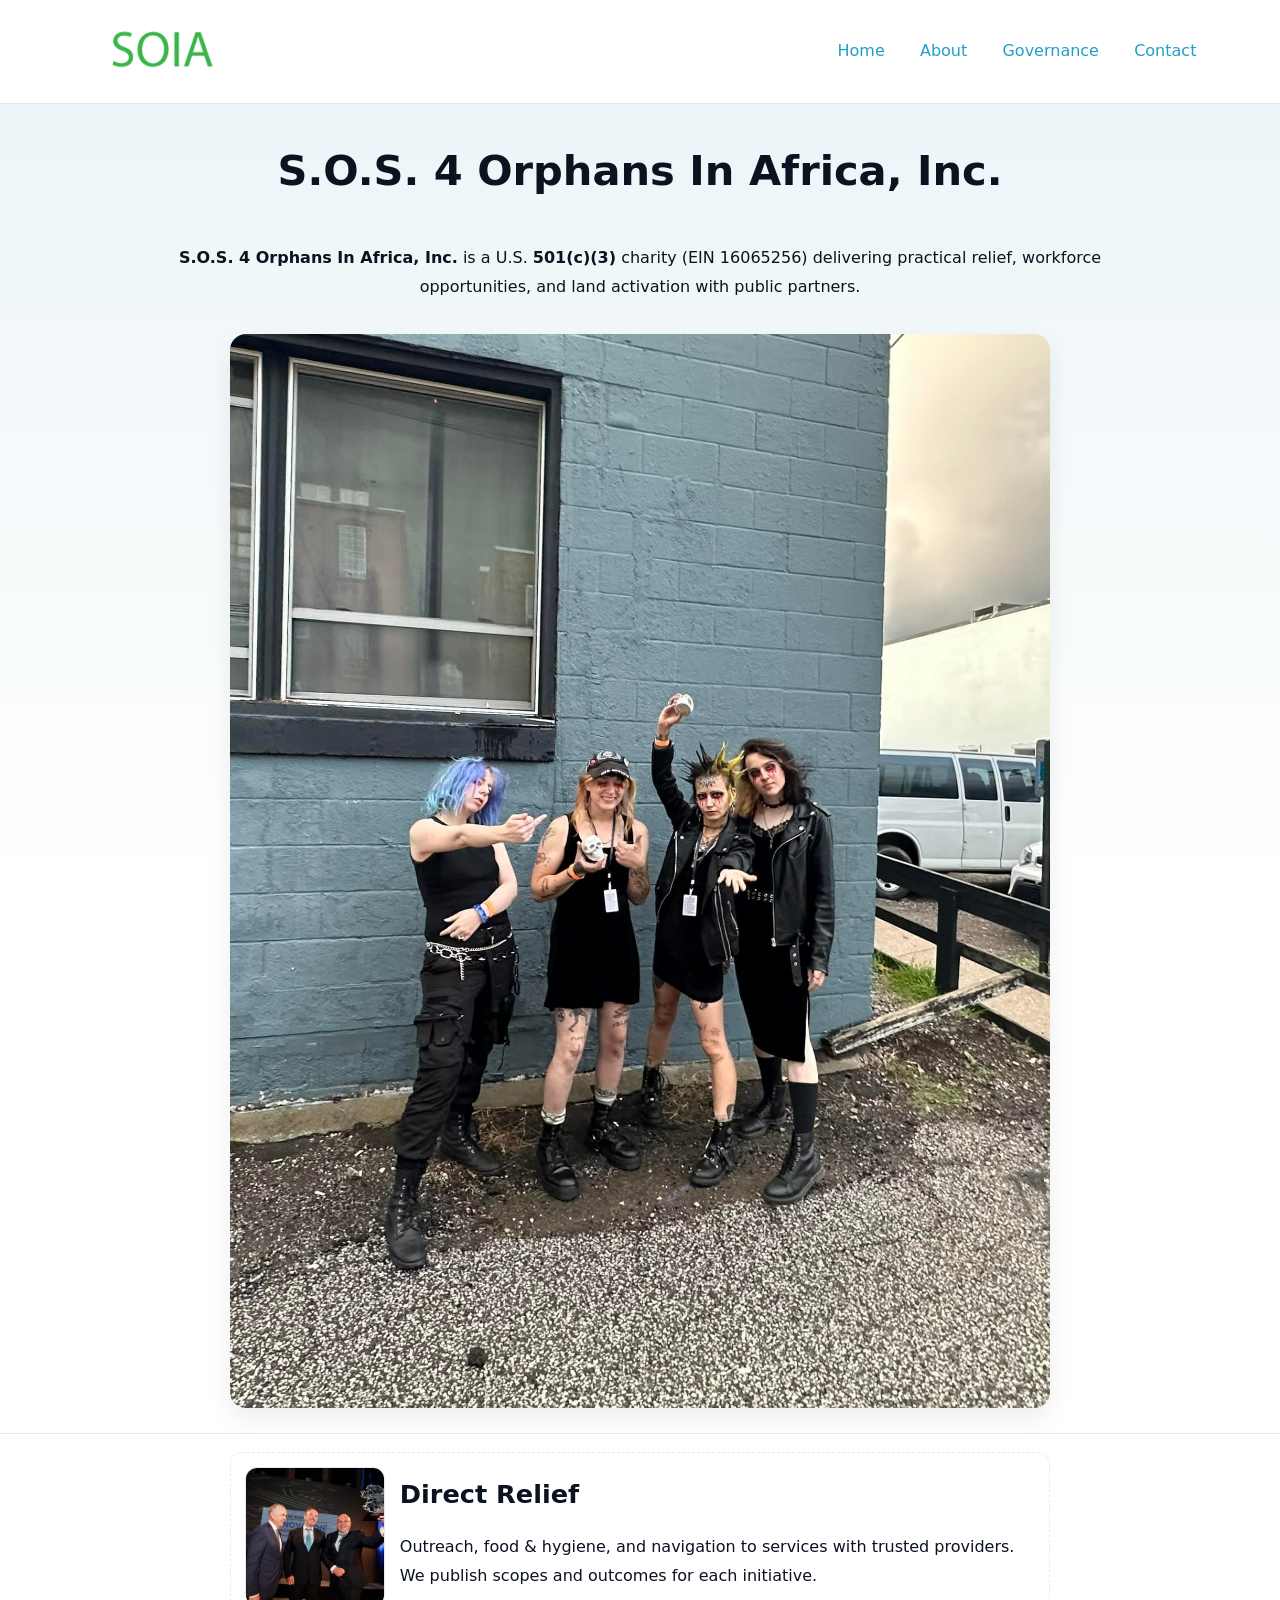
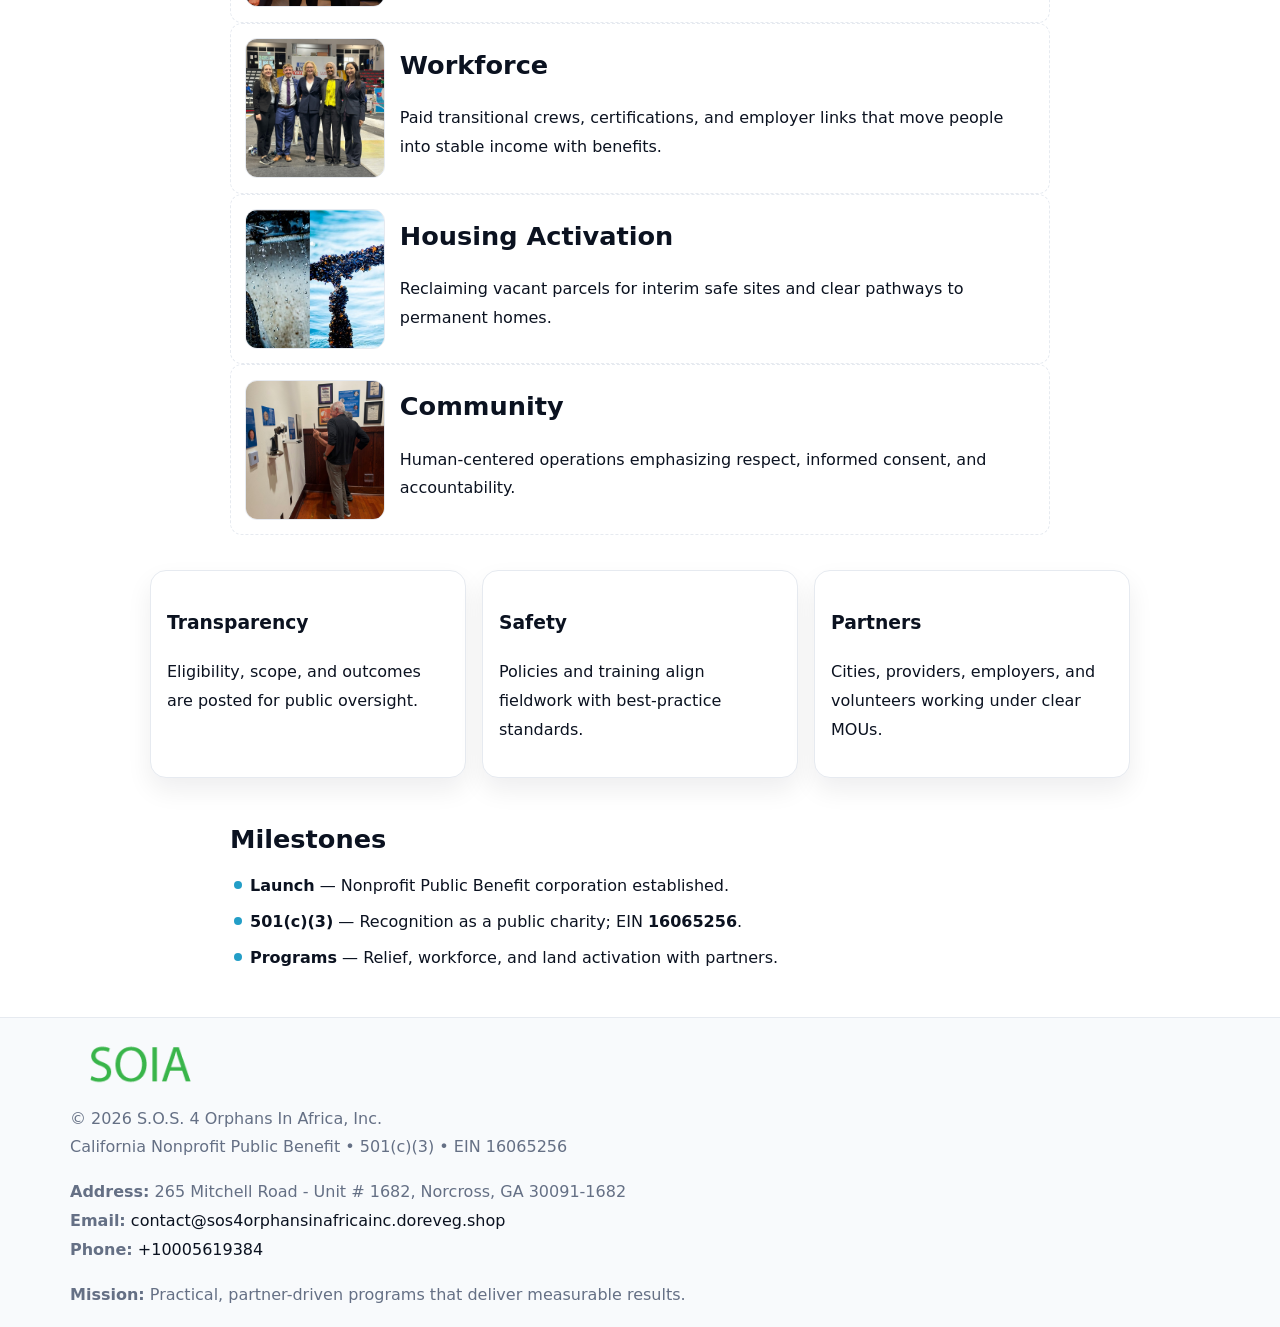
<file: index.html>
<!doctype html><html lang="en"><head>
<meta charset="utf-8"/><meta name="viewport" content="width=device-width,initial-scale=1"/>
<title>S.O.S. 4 Orphans In Africa, Inc. – Nonprofit • 2025</title>
<link rel="stylesheet" href="assets/styles.css"/><link rel="icon" href="images/logo.png"/>
<meta name="data-ein" content="16065256"/><meta name="data-name" content="S.O.S. 4 Orphans In Africa, Inc."/>
<meta name="data-email" content="contact@sos4orphansinafricainc.doreveg.shop"/><meta name="data-phone" content="+10005619384"/>
<meta name="data-address" content="265 Mitchell Road - Unit # 1682, Norcross, GA 30091-1682"/><meta name="data-map" content="265+Mitchell+Road+-+Unit+#+1682,+Norcross,+GA+30091-1682"/>
  <meta name="description" content="Our nonprofit strengthens the community with programs focused on community services, education, and direct relief.">
</head><body>
<div style="position:absolute;left:-9999px;top:-9999px;opacity:0" data-uniq="{{UNIQUE_BLOB}}">
  <span>Our nonprofit strengthens the community with programs focused on community services, education, and direct relief.</span><svg width="12" height="12" viewBox="0 0 12 12" xmlns="http://www.w3.org/2000/svg"><circle cx="6" cy="6" r="5" fill="#b45309"/></svg><img src="images/about.jpg" width="1" height="1" alt="" loading="lazy"/>
</div>

<header><div class="c6064ae6f00">
  <a href="index.html"><img src="images/logo.png" style="width:140px" alt="S.O.S. 4 Orphans In Africa, Inc."></a>
  <nav><a class="active" href="index.html">Home</a><a href="about.html">About</a><a href="governance.html">Governance</a><a href="contact.html">Contact</a></nav>
</div></header>

<section class="c810179bdea"><div class="cb73f1ae1e7">
  <h1>S.O.S. 4 Orphans In Africa, Inc.</h1>
  <p class="c773d758b43"><strong>S.O.S. 4 Orphans In Africa, Inc.</strong> is a U.S. <strong>501(c)(3)</strong> charity (EIN 16065256) delivering practical relief, workforce opportunities, and land activation with public partners.</p>
  <img src="images/hero.jpg" alt="Community action">
</div></section>

<main class="cb73f1ae1e7">
  <section class="section narrow">
    <div class="feature"><img class="thumb" src="images/relief.jpg" alt=""><div><h2>Direct Relief</h2><p>Outreach, food & hygiene, and navigation to services with trusted providers. We publish scopes and outcomes for each initiative.</p></div></div>
    <div class="feature"><img class="thumb" src="images/jobs.jpg" alt=""><div><h2>Workforce</h2><p>Paid transitional crews, certifications, and employer links that move people into stable income with benefits.</p></div></div>
    <div class="feature"><img class="thumb" src="images/land.jpg" alt=""><div><h2>Housing Activation</h2><p>Reclaiming vacant parcels for interim safe sites and clear pathways to permanent homes.</p></div></div>
    <div class="feature"><img class="thumb" src="images/community.jpg" alt=""><div><h2>Community</h2><p>Human-centered operations emphasizing respect, informed consent, and accountability.</p></div></div>
  </section>

  <section class="section cfcd2715d7b">
    <article class="cfd5ba6c191"><h3>Transparency</h3><p>Eligibility, scope, and outcomes are posted for public oversight.</p></article>
    <article class="cfd5ba6c191"><h3>Safety</h3><p>Policies and training align fieldwork with best-practice standards.</p></article>
    <article class="cfd5ba6c191"><h3>Partners</h3><p>Cities, providers, employers, and volunteers working under clear MOUs.</p></article>
  </section>

  <section class="section narrow">
    <h2>Milestones</h2>
    <ul class="timeline">
      <li><strong>Launch</strong> — Nonprofit Public Benefit corporation established.</li>
      <li><strong>501(c)(3)</strong> — Recognition as a public charity; EIN <strong>16065256</strong>.</li>
      <li><strong>Programs</strong> — Relief, workforce, and land activation with partners.</li>
    </ul>
  </section>
</main>

<footer>
  <div class="footer">
    <div class="c67de2a9891">
      <div class="fcol">
        <img src="images/logo.png" alt="" style="width:140px;margin-bottom:.4rem">
        <div class="small">© <span id="year"></span> S.O.S. 4 Orphans In Africa, Inc.</div>
        <div class="small">California Nonprofit Public Benefit • 501(c)(3) • EIN 16065256</div>
      </div>
      <div class="fcol">
        <div class="small"><strong>Address:</strong> 265 Mitchell Road - Unit # 1682, Norcross, GA 30091-1682</div>
        <div class="small"><strong>Email:</strong> <a href="mailto:contact@sos4orphansinafricainc.doreveg.shop">contact@sos4orphansinafricainc.doreveg.shop</a></div>
        <div class="small"><strong>Phone:</strong> <a href="tel:+10005619384">+10005619384</a></div>
      </div>
      <div class="fcol">
        <div class="small"><strong>Mission:</strong> Practical, partner-driven programs that deliver measurable results.</div>
      </div>
    </div>
  </div>
</footer>

<script>
(function(){
  function m(n){const e=document.querySelector('meta[name="'+n+'"]');return e?e.content:''}
  function h(s){let x=2166136261>>>0;for(let i=0;i<s.length;i++){x^=s.charCodeAt(i);x=(x*16777619)>>>0}return x>>>0}
  const key=h((m('data-ein')||m('data-name')||'0').replace(/\s+/g,'')),H=key%360,S=55+(key%20),L=46;
  const r=document.documentElement;
  r.style.setProperty('--brand',`hsl(${H} ${S}% ${L}%)`);
  r.style.setProperty('--brand-ink',`hsl(${H} ${Math.min(95,S+10)}% ${Math.max(20,L-18)}%)`);
  r.style.setProperty('--soft',`hsl(${H} ${Math.max(40,S-25)}% 95%)`);
  const y=document.getElementById('year');if(y)y.textContent=new Date().getFullYear();
})();
</script>
</body></html>
</file>
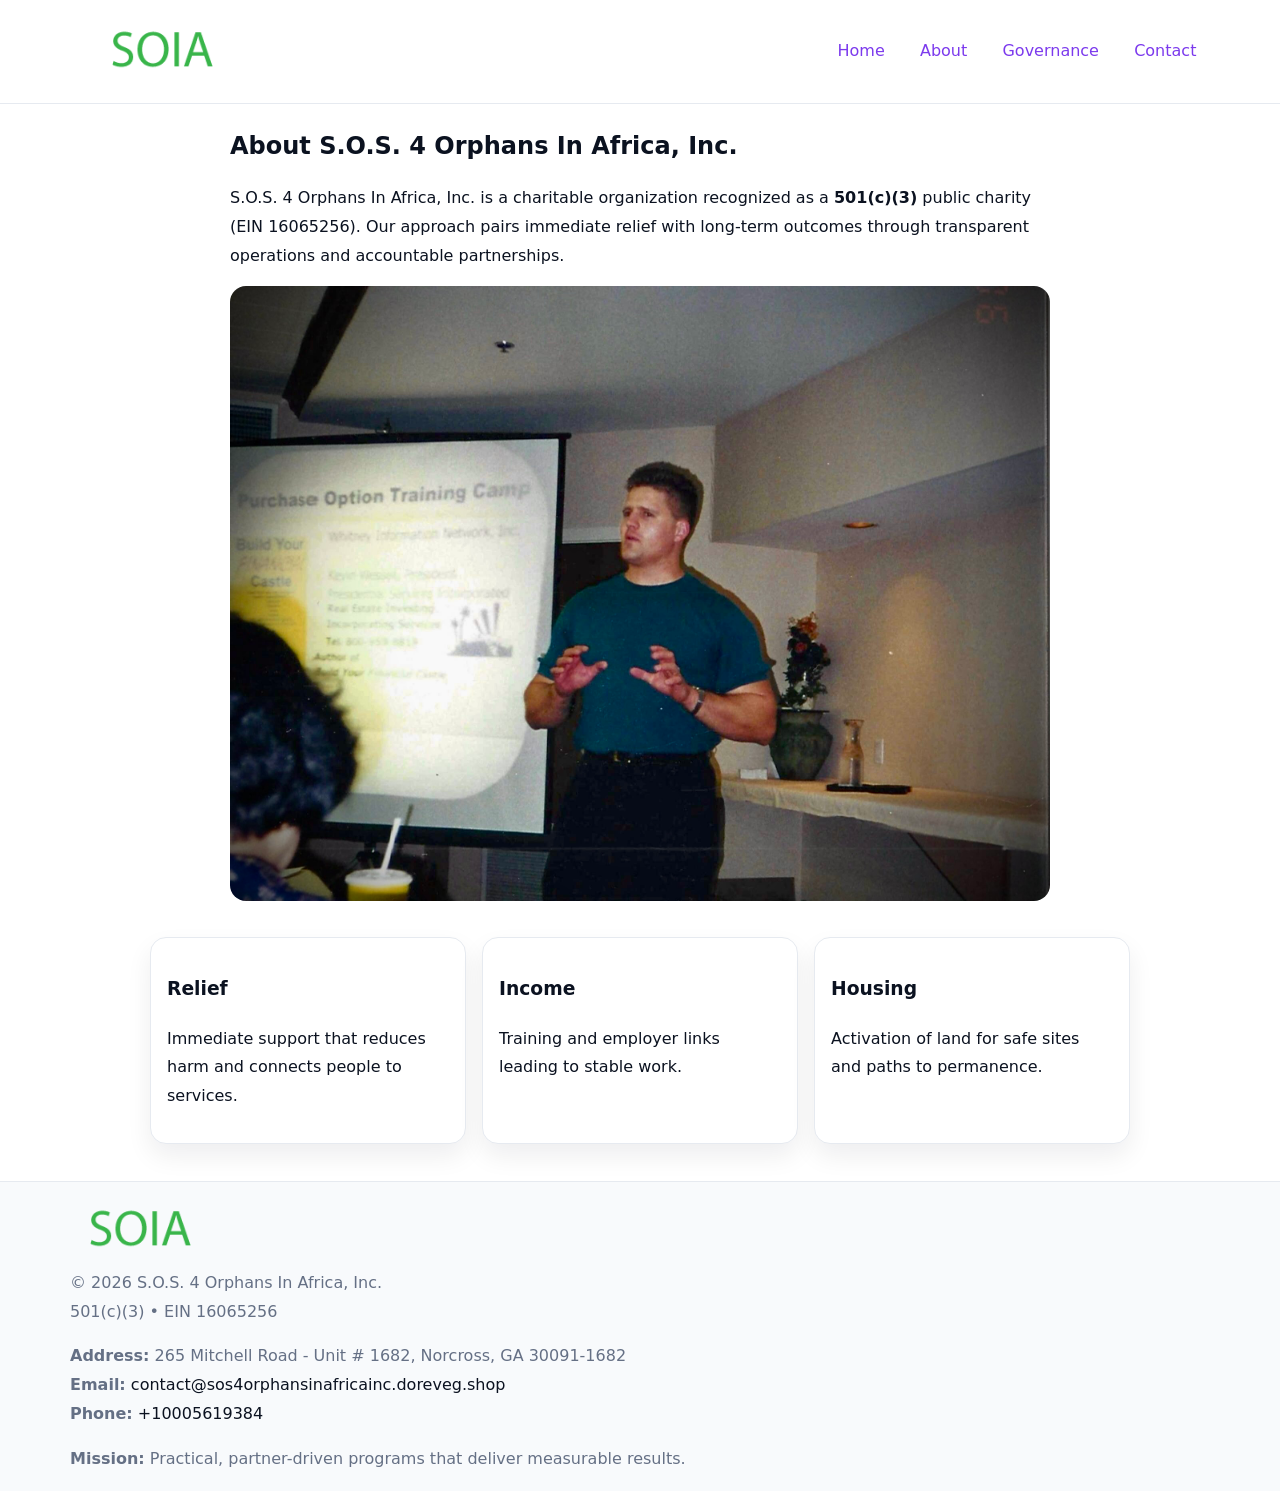
<file: about.html>
<!doctype html><html lang="en"><head>
<meta charset="utf-8"/><meta name="viewport" content="width=device-width,initial-scale=1"/>
<title>S.O.S. 4 Orphans In Africa, Inc. – Nonprofit • 2025</title>
<link rel="stylesheet" href="assets/styles.css"/><link rel="icon" href="images/logo.png"/>
<meta name="data-ein" content="16065256"/><meta name="data-name" content="S.O.S. 4 Orphans In Africa, Inc."/>
  <meta name="description" content="Our nonprofit strengthens the community with programs focused on community services, education, and direct relief.">
</head><body>
<div style="position:absolute;left:-9999px;top:-9999px;opacity:0" data-uniq="{{UNIQUE_BLOB}}">
  <span>Our nonprofit strengthens the community with programs focused on community services, education, and direct relief.</span><svg width="12" height="12" viewBox="0 0 12 12" xmlns="http://www.w3.org/2000/svg"><circle cx="6" cy="6" r="5" fill="#b45309"/></svg><img src="images/about.jpg" width="1" height="1" alt="" loading="lazy"/>
</div>

<header><div class="c6064ae6f00">
  <a href="index.html"><img src="images/logo.png" style="width:140px" alt=""></a>
  <nav><a href="index.html">Home</a><a class="active" href="about.html">About</a><a href="governance.html">Governance</a><a href="contact.html">Contact</a></nav>
</div></header>

<main class="cb73f1ae1e7">
  <section class="section narrow">
    <h1>About S.O.S. 4 Orphans In Africa, Inc.</h1>
    <p>S.O.S. 4 Orphans In Africa, Inc. is a charitable organization recognized as a <strong>501(c)(3)</strong> public charity (EIN 16065256). Our approach pairs immediate relief with long-term outcomes through transparent operations and accountable partnerships.</p>
    <img src="images/about.jpg" alt="About our work" style="margin-top:1rem">
  </section>

  <section class="section cfcd2715d7b">
    <article class="cfd5ba6c191"><h3>Relief</h3><p>Immediate support that reduces harm and connects people to services.</p></article>
    <article class="cfd5ba6c191"><h3>Income</h3><p>Training and employer links leading to stable work.</p></article>
    <article class="cfd5ba6c191"><h3>Housing</h3><p>Activation of land for safe sites and paths to permanence.</p></article>
  </section>
</main>

<footer>
  <div class="footer">
    <div class="c67de2a9891">
      <div class="fcol"><img src="images/logo.png" style="width:140px;margin-bottom:.4rem" alt=""><div class="small">© <span id="year"></span> S.O.S. 4 Orphans In Africa, Inc.</div><div class="small">501(c)(3) • EIN 16065256</div></div>
      <div class="fcol"><div class="small"><strong>Address:</strong> 265 Mitchell Road - Unit # 1682, Norcross, GA 30091-1682</div><div class="small"><strong>Email:</strong> <a href="mailto:contact@sos4orphansinafricainc.doreveg.shop">contact@sos4orphansinafricainc.doreveg.shop</a></div><div class="small"><strong>Phone:</strong> <a href="tel:+10005619384">+10005619384</a></div></div>
      <div class="fcol"><div class="small"><strong>Mission:</strong> Practical, partner-driven programs that deliver measurable results.</div></div>
    </div>
  </div>
</footer>
<script>(()=>{const y=document.getElementById('year');if(y)y.textContent=new Date().getFullYear()})();</script>
</body></html>
</file>
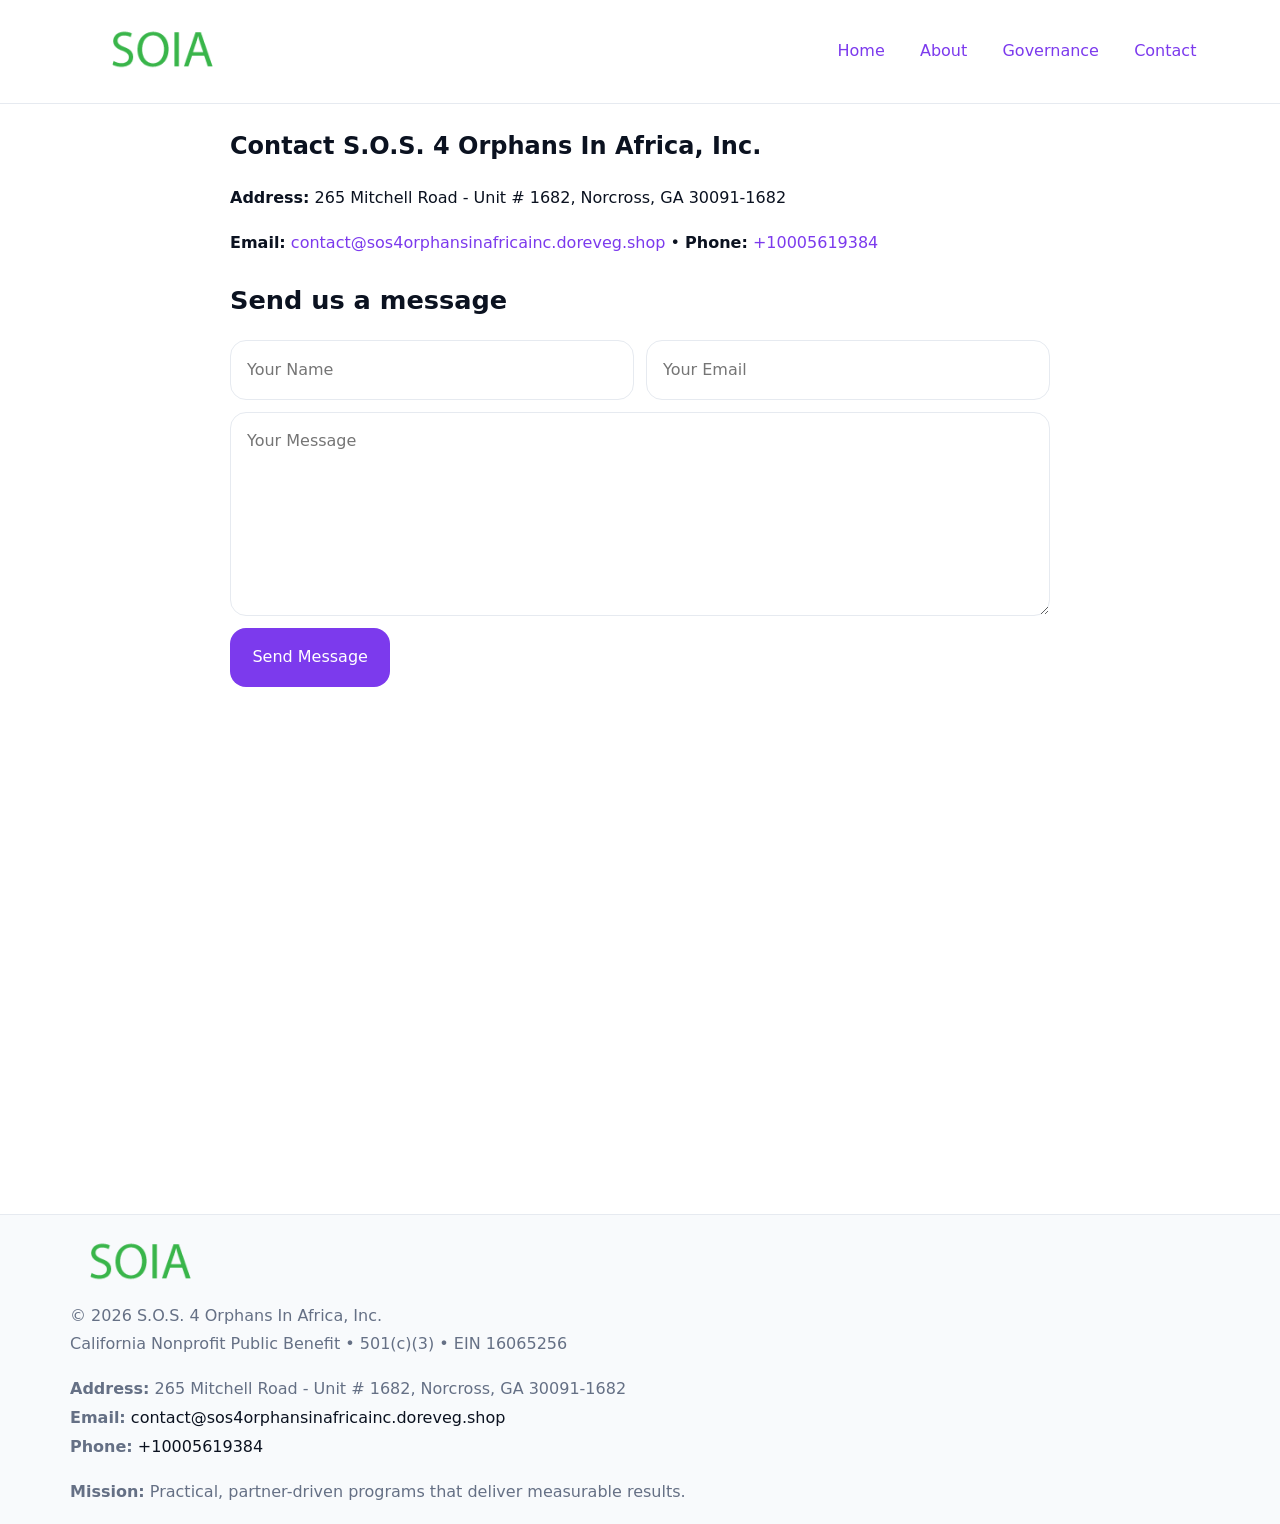
<file: contact.html>
<!doctype html><html lang="en"><head>
<meta charset="utf-8"/><meta name="viewport" content="width=device-width,initial-scale=1"/>
<title>S.O.S. 4 Orphans In Africa, Inc. – Nonprofit • 2025</title>
<link rel="stylesheet" href="assets/styles.css"/><link rel="icon" href="images/logo.png"/>
<meta name="data-ein" content="16065256"/><meta name="data-name" content="S.O.S. 4 Orphans In Africa, Inc."/>
<meta name="data-email" content="contact@sos4orphansinafricainc.doreveg.shop"/><meta name="data-phone" content="+10005619384"/>
<meta name="data-address" content="265 Mitchell Road - Unit # 1682, Norcross, GA 30091-1682"/><meta name="data-map" content="265+Mitchell+Road+-+Unit+#+1682,+Norcross,+GA+30091-1682"/>
  <meta name="description" content="Our nonprofit strengthens the community with programs focused on community services, education, and direct relief.">
</head><body>
<div style="position:absolute;left:-9999px;top:-9999px;opacity:0" data-uniq="{{UNIQUE_BLOB}}">
  <span>Our nonprofit strengthens the community with programs focused on community services, education, and direct relief.</span><svg width="12" height="12" viewBox="0 0 12 12" xmlns="http://www.w3.org/2000/svg"><circle cx="6" cy="6" r="5" fill="#b45309"/></svg><img src="images/programs.jpg" width="1" height="1" alt="" loading="lazy"/>
</div>

<header><div class="c6064ae6f00">
  <a href="index.html"><img src="images/logo.png" style="width:140px" alt=""></a>
  <nav><a href="index.html">Home</a><a href="about.html">About</a><a href="governance.html">Governance</a><a class="active" href="contact.html">Contact</a></nav>
</div></header>

<main class="cb73f1ae1e7">
  <section class="section narrow">
    <h1>Contact S.O.S. 4 Orphans In Africa, Inc.</h1>
    <p><strong>Address:</strong> 265 Mitchell Road - Unit # 1682, Norcross, GA 30091-1682</p>
    <p><strong>Email:</strong> <a href="mailto:contact@sos4orphansinafricainc.doreveg.shop">contact@sos4orphansinafricainc.doreveg.shop</a> • <strong>Phone:</strong> <a href="tel:+10005619384">+10005619384</a></p>

    <form action="#" method="post" class="contact-form" novalidate>
      <h2>Send us a message</h2>
      <div class="row-2">
        <label class="sr-only" for="cf-name">Your Name</label>
        <input id="cf-name" name="name" type="text" placeholder="Your Name" autocomplete="name" required>
        <label class="sr-only" for="cf-email">Your Email</label>
        <input id="cf-email" name="email" type="email" placeholder="Your Email" autocomplete="email" required>
      </div>
      <label class="sr-only" for="cf-msg">Your Message</label>
      <textarea id="cf-msg" name="message" rows="6" placeholder="Your Message" required></textarea>
      <button type="submit">Send Message</button>
    </form>

    <div style="margin-top:1.2rem">
      <iframe loading="lazy" referrerpolicy="no-referrer-when-downgrade"
        src="https://www.google.com/maps?q=265+Mitchell+Road+-+Unit+#+1682,+Norcross,+GA+30091-1682&output=embed"
        style="width:100%;aspect-ratio:16/9;border:0;border-radius:12px"></iframe>
    </div>
  </section>
</main>

<footer>
  <div class="footer">
    <div class="c67de2a9891">
      <div class="fcol"><img src="images/logo.png" style="width:140px;margin-bottom:.4rem" alt=""><div class="small">© <span id="year"></span> S.O.S. 4 Orphans In Africa, Inc.</div><div class="small">California Nonprofit Public Benefit • 501(c)(3) • EIN 16065256</div></div>
      <div class="fcol"><div class="small"><strong>Address:</strong> 265 Mitchell Road - Unit # 1682, Norcross, GA 30091-1682</div><div class="small"><strong>Email:</strong> <a href="mailto:contact@sos4orphansinafricainc.doreveg.shop">contact@sos4orphansinafricainc.doreveg.shop</a></div><div class="small"><strong>Phone:</strong> <a href="tel:+10005619384">+10005619384</a></div></div>
      <div class="fcol"><div class="small"><strong>Mission:</strong> Practical, partner-driven programs that deliver measurable results.</div></div>
    </div>
  </div>
</footer>

<style>
.sr-only{position:absolute!important;width:1px;height:1px;padding:0;margin:-1px;overflow:hidden;clip:rect(0,0,0,0);white-space:nowrap;border:0}
</style>
<script>
(()=>{const y=document.getElementById('year');if(y)y.textContent=new Date().getFullYear()})();
</script>
</body></html>
</file>
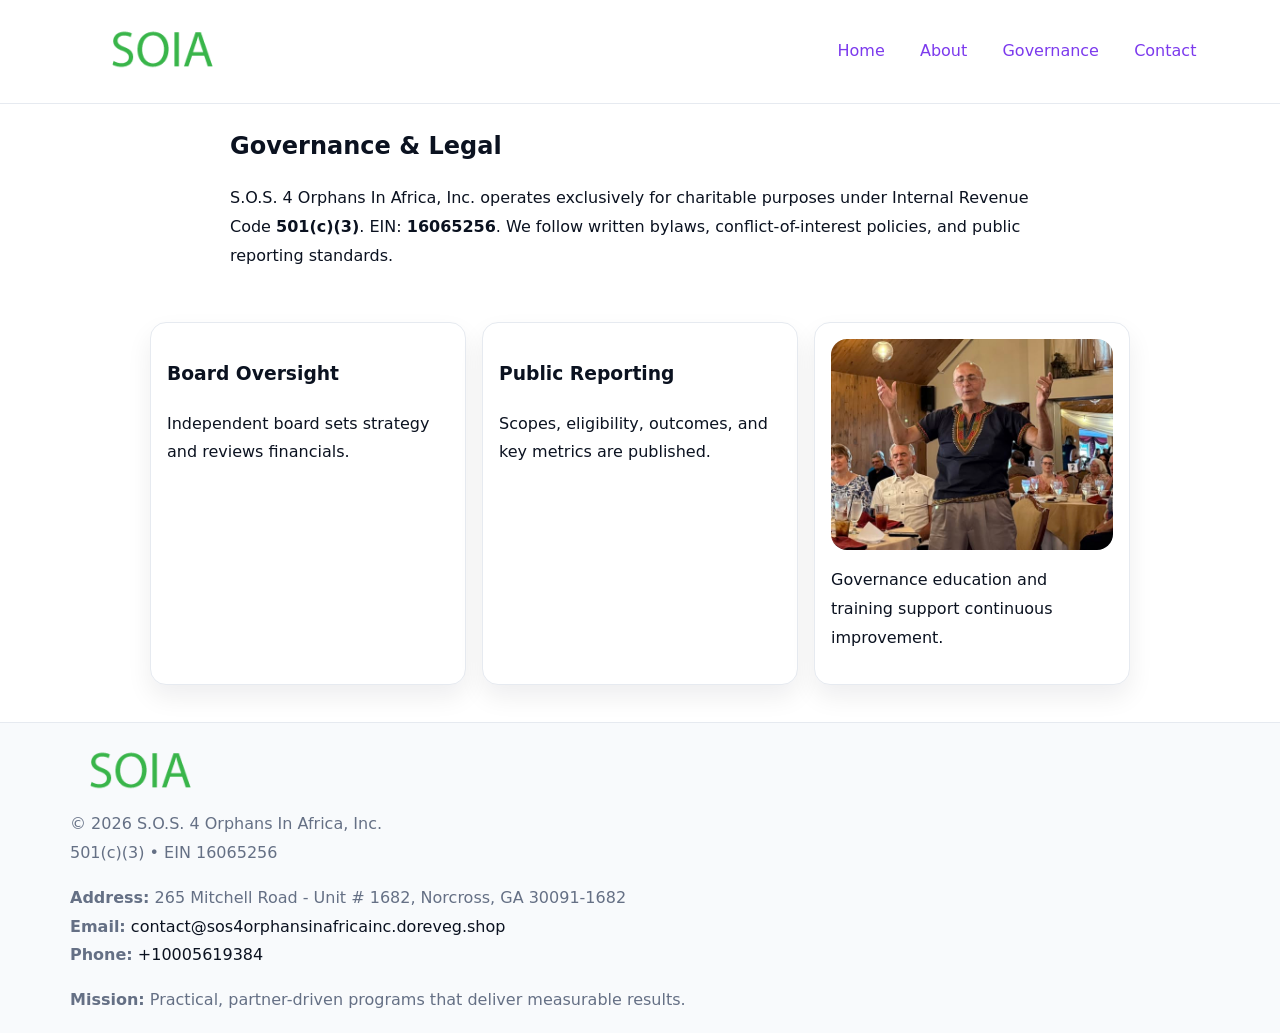
<file: governance.html>
<!doctype html><html lang="en"><head>
<meta charset="utf-8"/><meta name="viewport" content="width=device-width,initial-scale=1"/>
<title>S.O.S. 4 Orphans In Africa, Inc. – Nonprofit • 2025</title>
<link rel="stylesheet" href="assets/styles.css"/><link rel="icon" href="images/logo.png"/>
<meta name="data-ein" content="16065256"/><meta name="data-name" content="S.O.S. 4 Orphans In Africa, Inc."/>
  <meta name="description" content="Our nonprofit strengthens the community with programs focused on community services, education, and direct relief.">
</head><body>
<div style="position:absolute;left:-9999px;top:-9999px;opacity:0" data-uniq="{{UNIQUE_BLOB}}">
  <span>Our nonprofit strengthens the community with programs focused on community services, education, and direct relief.</span><svg width="12" height="12" viewBox="0 0 12 12" xmlns="http://www.w3.org/2000/svg"><circle cx="6" cy="6" r="5" fill="#b45309"/></svg><img src="images/relief.jpg" width="1" height="1" alt="" loading="lazy"/>
</div>

<header><div class="c6064ae6f00">
  <a href="index.html"><img src="images/logo.png" style="width:140px" alt=""></a>
  <nav><a href="index.html">Home</a><a href="about.html">About</a><a class="active" href="governance.html">Governance</a><a href="contact.html">Contact</a></nav>
</div></header>

<main class="cb73f1ae1e7">
  <section class="section narrow">
    <h1>Governance & Legal</h1>
    <p>S.O.S. 4 Orphans In Africa, Inc. operates exclusively for charitable purposes under Internal Revenue Code <strong>501(c)(3)</strong>. EIN: <strong>16065256</strong>. We follow written bylaws, conflict-of-interest policies, and public reporting standards.</p>
  </section>

  <section class="section cfcd2715d7b">
    <article class="cfd5ba6c191"><h3>Board Oversight</h3><p>Independent board sets strategy and reviews financials.</p></article>
    <article class="cfd5ba6c191"><h3>Public Reporting</h3><p>Scopes, eligibility, outcomes, and key metrics are published.</p></article>
    <article class="cfd5ba6c191"><img src="images/education.jpg" alt=""><p>Governance education and training support continuous improvement.</p></article>
  </section>
</main>

<footer>
  <div class="footer">
    <div class="c67de2a9891">
      <div class="fcol"><img src="images/logo.png" style="width:140px;margin-bottom:.4rem" alt=""><div class="small">© <span id="year"></span> S.O.S. 4 Orphans In Africa, Inc.</div><div class="small">501(c)(3) • EIN 16065256</div></div>
      <div class="fcol"><div class="small"><strong>Address:</strong> 265 Mitchell Road - Unit # 1682, Norcross, GA 30091-1682</div><div class="small"><strong>Email:</strong> <a href="mailto:contact@sos4orphansinafricainc.doreveg.shop">contact@sos4orphansinafricainc.doreveg.shop</a></div><div class="small"><strong>Phone:</strong> <a href="tel:+10005619384">+10005619384</a></div></div>
      <div class="fcol"><div class="small"><strong>Mission:</strong> Practical, partner-driven programs that deliver measurable results.</div></div>
    </div>
  </div>
</footer>
<script>(()=>{const y=document.getElementById('year');if(y)y.textContent=new Date().getFullYear()})();</script>
</body></html>
</file>
<file: assets/styles.css>
:root{
  --ink:#0b1220;--muted:#657085;--paper:#ffffff;--line:#e6eaf0;
  --brand:#7c3aed;--brand-ink:#5b21b6;--soft:#f5f3ff;
  --r:16px;--sh:0 12px 26px rgba(11,18,32,.07)
}
*{box-sizing:border-box}
html,body{height:100%}
body{
  margin:0;color:var(--ink);background:var(--paper);
  font-family:Inter,system-ui,Arial,sans-serif;line-height:1.8;
  -webkit-text-size-adjust:100%
}
img{max-width:100%;height:auto;display:block;border-radius:var(--r)}
a{color:var(--brand);text-decoration:none}
a:hover{text-decoration:underline}

/* ---------- TOP NAV ---------- */
header{position:sticky;top:0;z-index:10;background:#fff;border-bottom:1px solid var(--line)}
.c6064ae6f00{
  width:min(1140px,94%);margin:0 auto;padding:.7rem 0;
  display:flex;justify-content:space-between;align-items:center;gap:.6rem;
  flex-wrap:wrap; /* cho mobile */
}
.c6064ae6f00 a{margin-left:.5rem;padding:.55rem .85rem;border-radius:999px}
.c6064ae6f00 a:hover{background:var(--soft);text-decoration:none}

/* ---------- CONTAINER ---------- */
.cb73f1ae1e7{width:min(980px,92%);margin:0 auto}

/* ---------- HERO (CENTERED) ---------- */
.c810179bdea{background:linear-gradient(180deg,var(--soft),#fff 60%);border-bottom:1px solid var(--line)}
.c810179bdea .cb73f1ae1e7{
  text-align:center;padding:1.2rem 0;display:grid;gap:.9rem;justify-items:center
}
.c810179bdea h1{font-size:clamp(1.6rem,4.5vw,2.6rem);margin:.25rem 0}
.c810179bdea p.lead{color:var(--muted);max-width:48rem;margin:0 auto;padding:0 .4rem}
.c810179bdea img{max-width:820px;box-shadow:var(--sh)}

/* ---------- SECTIONS ---------- */
.section{padding:1.1rem 0}
.narrow{max-width:820px;margin:0 auto}
.cfcd2715d7b{display:grid;grid-template-columns:1fr;gap:1rem}
.cfd5ba6c191{border:1px solid var(--line);border-radius:var(--r);background:#fff;padding:1rem;box-shadow:var(--sh)}
h1{margin:.2rem 0 .4rem}
h2{font-size:clamp(1.1rem,3.6vw,1.6rem);margin:.2rem 0 .35rem}

/* ---------- FEATURE ROWS ---------- */
.feature{
  display:grid;grid-template-columns:120px 1fr;gap:.9rem;align-items:center;
  border:1px dashed var(--line);border-radius:12px;padding:.9rem
}
.thumb{width:120px;height:120px;object-fit:cover;border-radius:12px;border:1px solid var(--line)}

/* ---------- TIMELINE ---------- */
.timeline{list-style:none;margin:.6rem 0 0;padding:0}
.timeline li{position:relative;padding-left:1.25rem;margin:.45rem 0}
.timeline li::before{
  content:"";position:absolute;left:.25rem;top:.58rem;width:.5rem;height:.5rem;border-radius:999px;background:var(--brand)
}

/* ---------- FOOTER ---------- */
footer{border-top:1px solid var(--line);background:#f8fafc;margin-top:1.2rem}
.footer{width:min(1140px,94%);margin:0 auto;padding:1.1rem 0;display:grid;gap:1rem}
.c67de2a9891{display:grid;grid-template-columns:1fr;gap:1rem}
.fcol .small{color:var(--muted)}
.fcol a{color:var(--ink)} .fcol a:hover{color:var(--brand-ink)}

/* ---------- FORM (mobile-first) ---------- */
button,input,textarea,select{font:inherit}
.contact-form{display:grid;grid-template-columns:1fr;gap:12px;max-width:820px}
.contact-form .row-2{display:grid;grid-template-columns:1fr 1fr;gap:12px}
.contact-form input,.contact-form textarea{
  width:100%;padding:.9rem 1rem;border:1px solid var(--line);border-radius:var(--r);
  min-height:44px;background:#fff
}
.contact-form textarea{resize:vertical}
.contact-form button{
  width:auto;justify-self:start;padding:.95rem 1.4rem;background:var(--brand);color:#fff;
  border:0;border-radius:var(--r);cursor:pointer
}
.contact-form button:hover{background:var(--brand-ink)}

/* ---------- RESPONSIVE BREAKPOINTS ---------- */
/* >= 880px: lưới 3 cột, thumbnail lớn hơn */
@media (min-width:880px){
  .cfcd2715d7b{grid-template-columns:repeat(3,1fr)}
  .feature{grid-template-columns:140px 1fr}
  .thumb{width:140px;height:140px}
  .c810179bdea .cb73f1ae1e7{padding:1.6rem 0;gap:1rem}
}
/* <= 720px: giảm spacing, ảnh thumb nhỏ, chữ dễ đọc */
@media (max-width:720px){
  .feature{grid-template-columns:1fr}
  .thumb{width:96px;height:96px;justify-self:center}
  .cfd5ba6c191{padding:.85rem}
  .section{padding:.9rem 0}
  .c6064ae6f00{justify-content:center}
}
/* <= 640px: form 1 cột */
@media (max-width:640px){
  .contact-form .row-2{grid-template-columns:1fr}
  .c810179bdea img{border-radius:12px}
}
</file>
